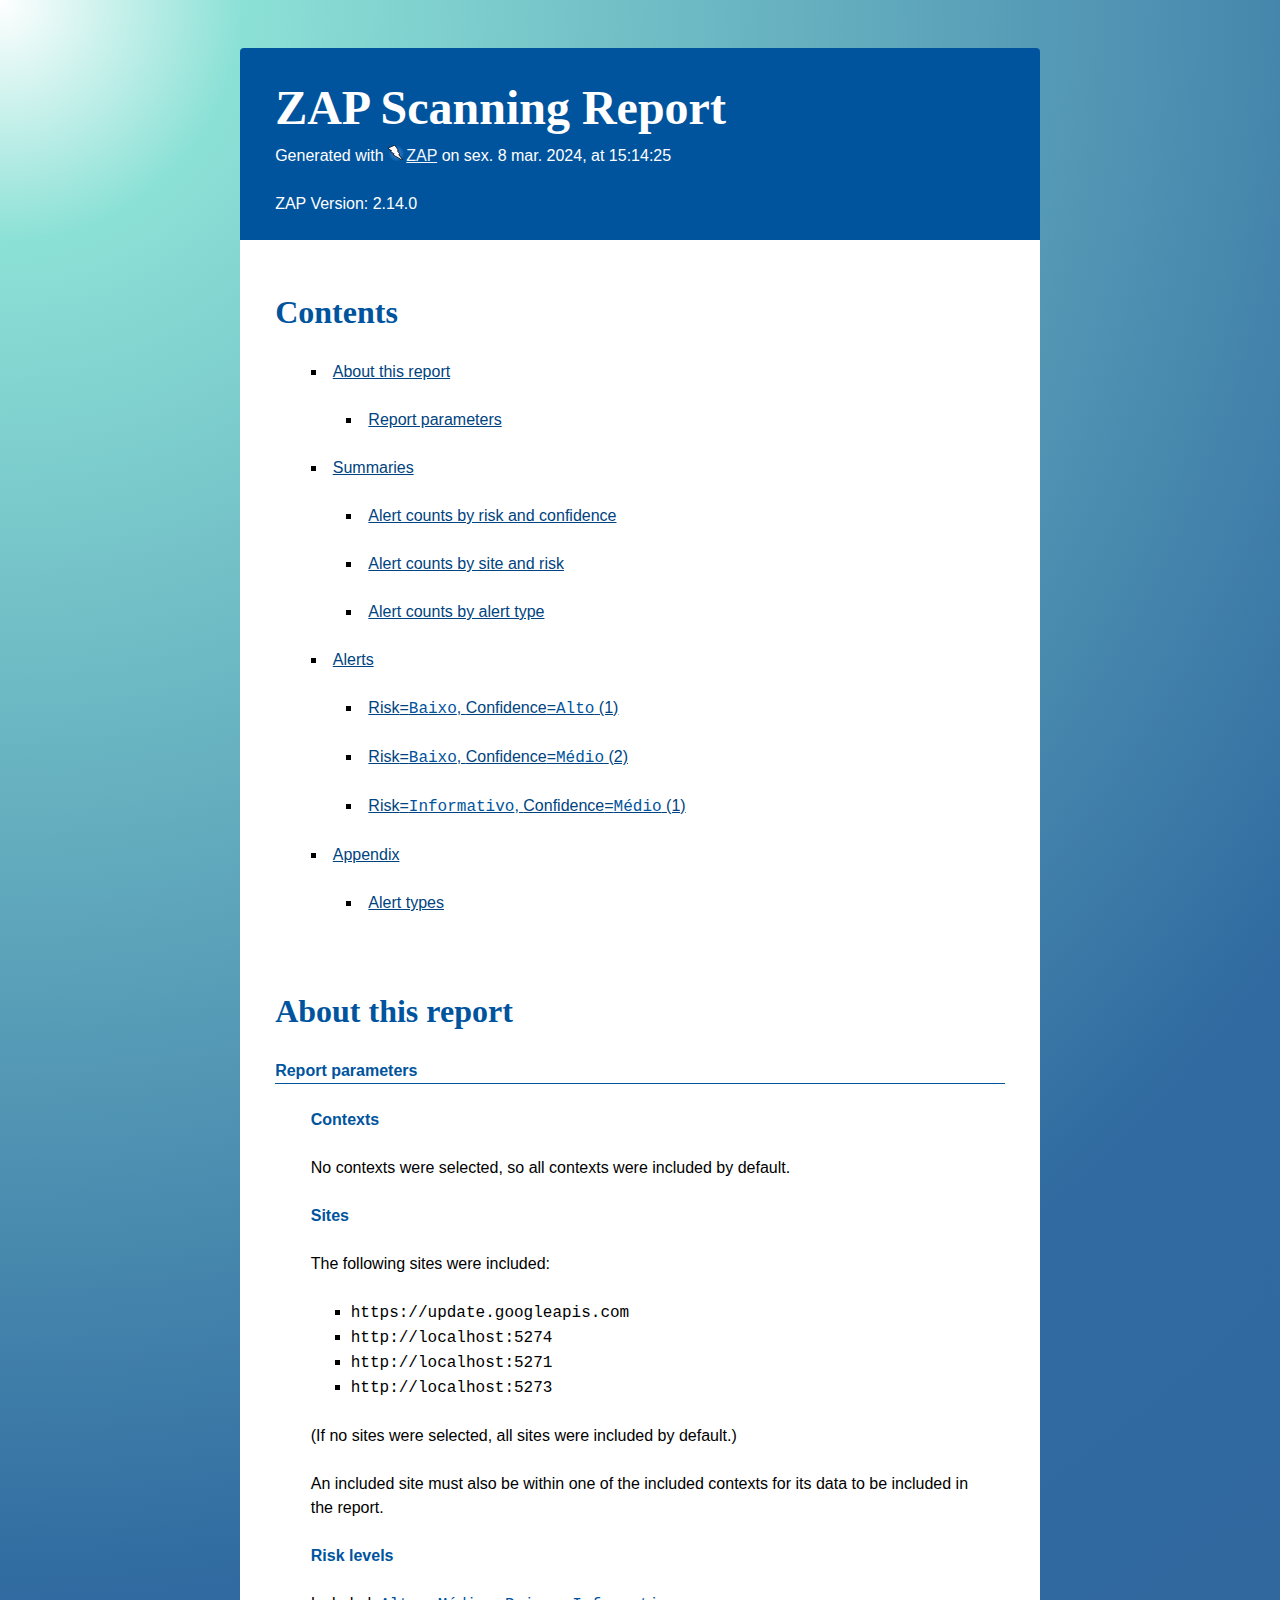
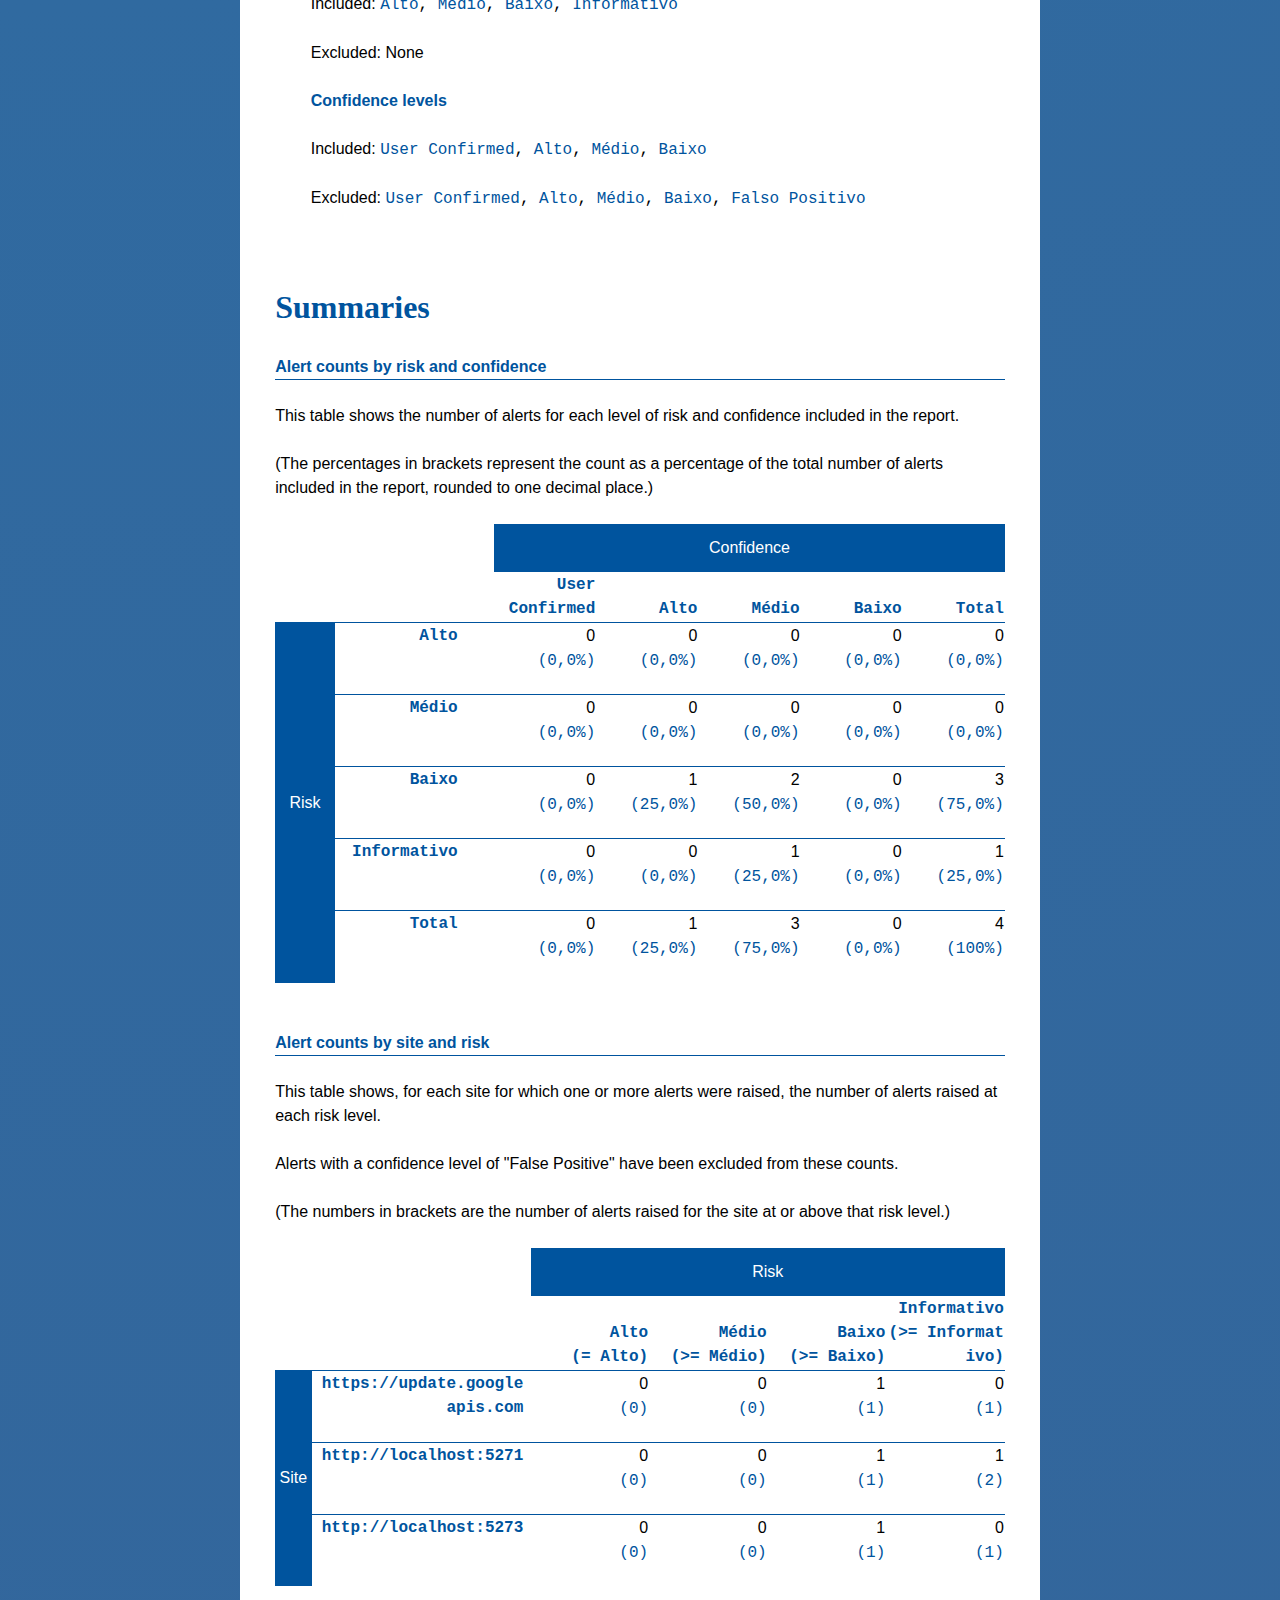
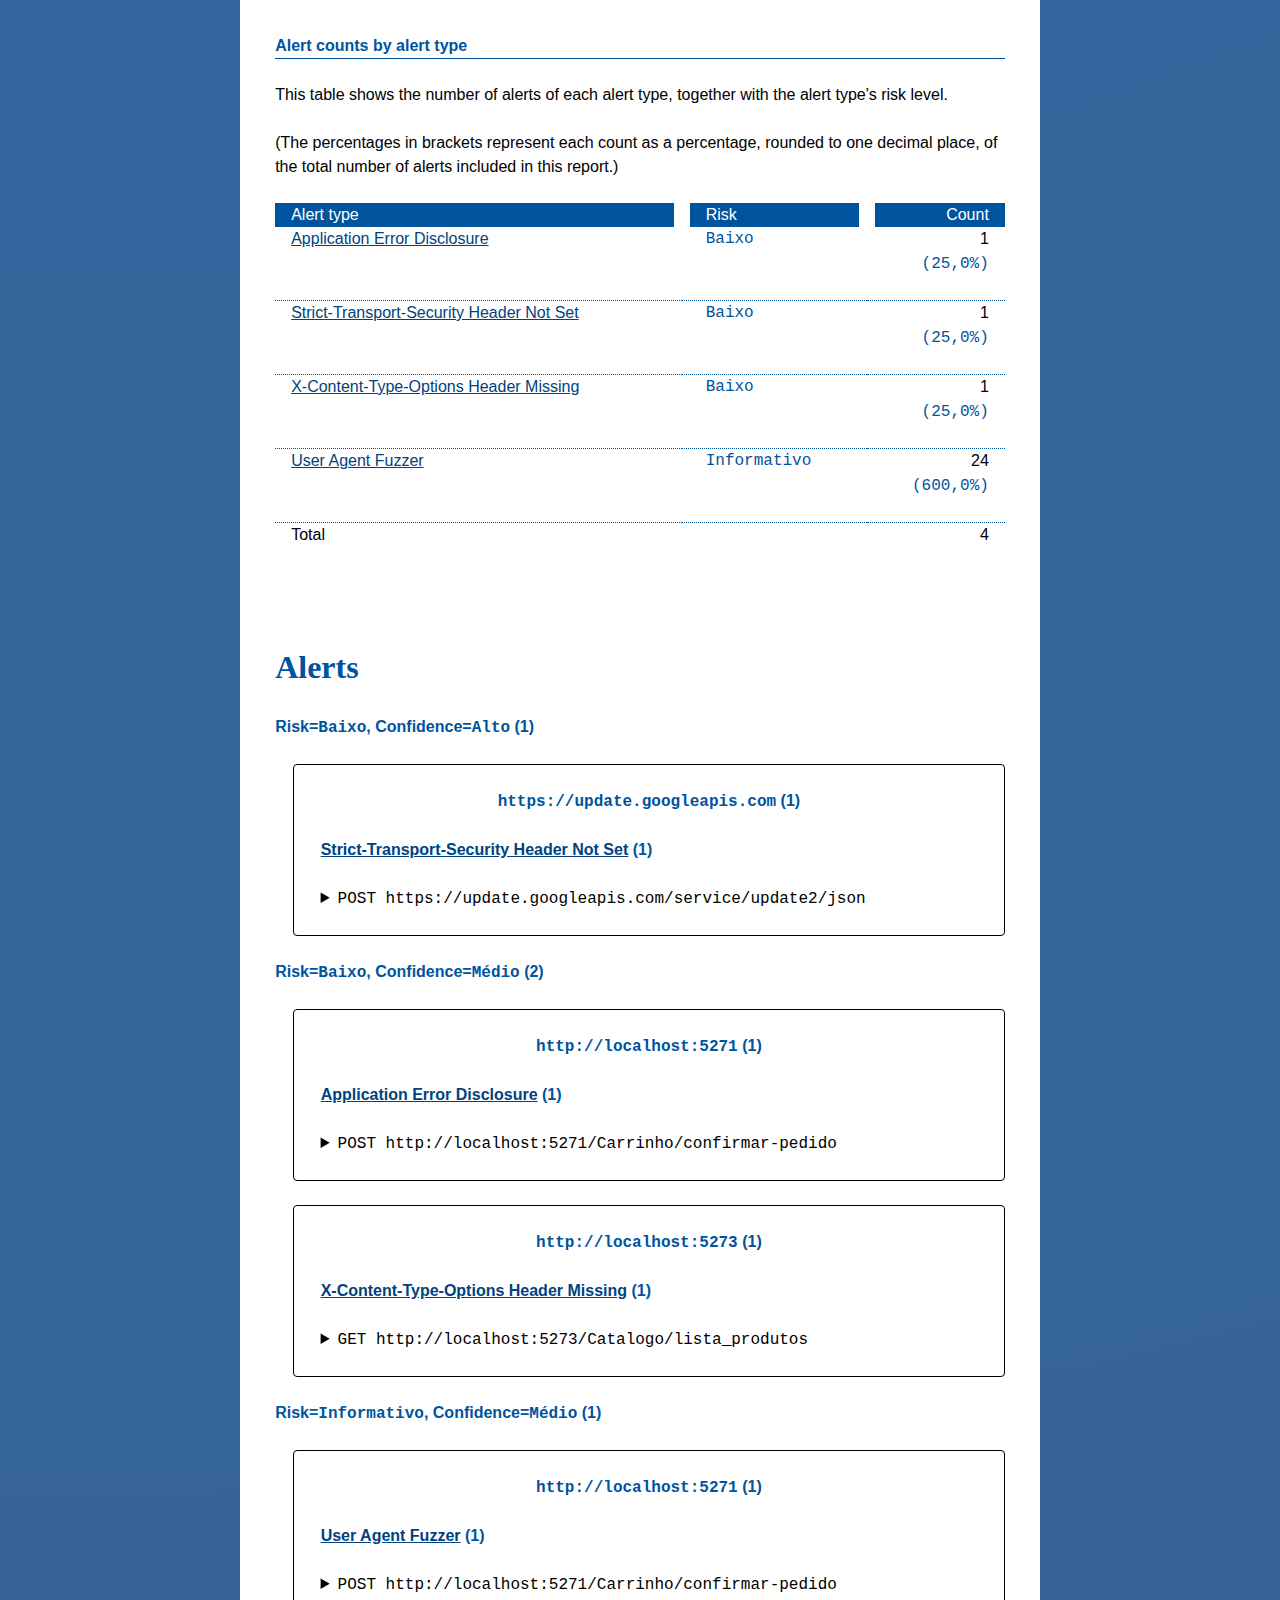
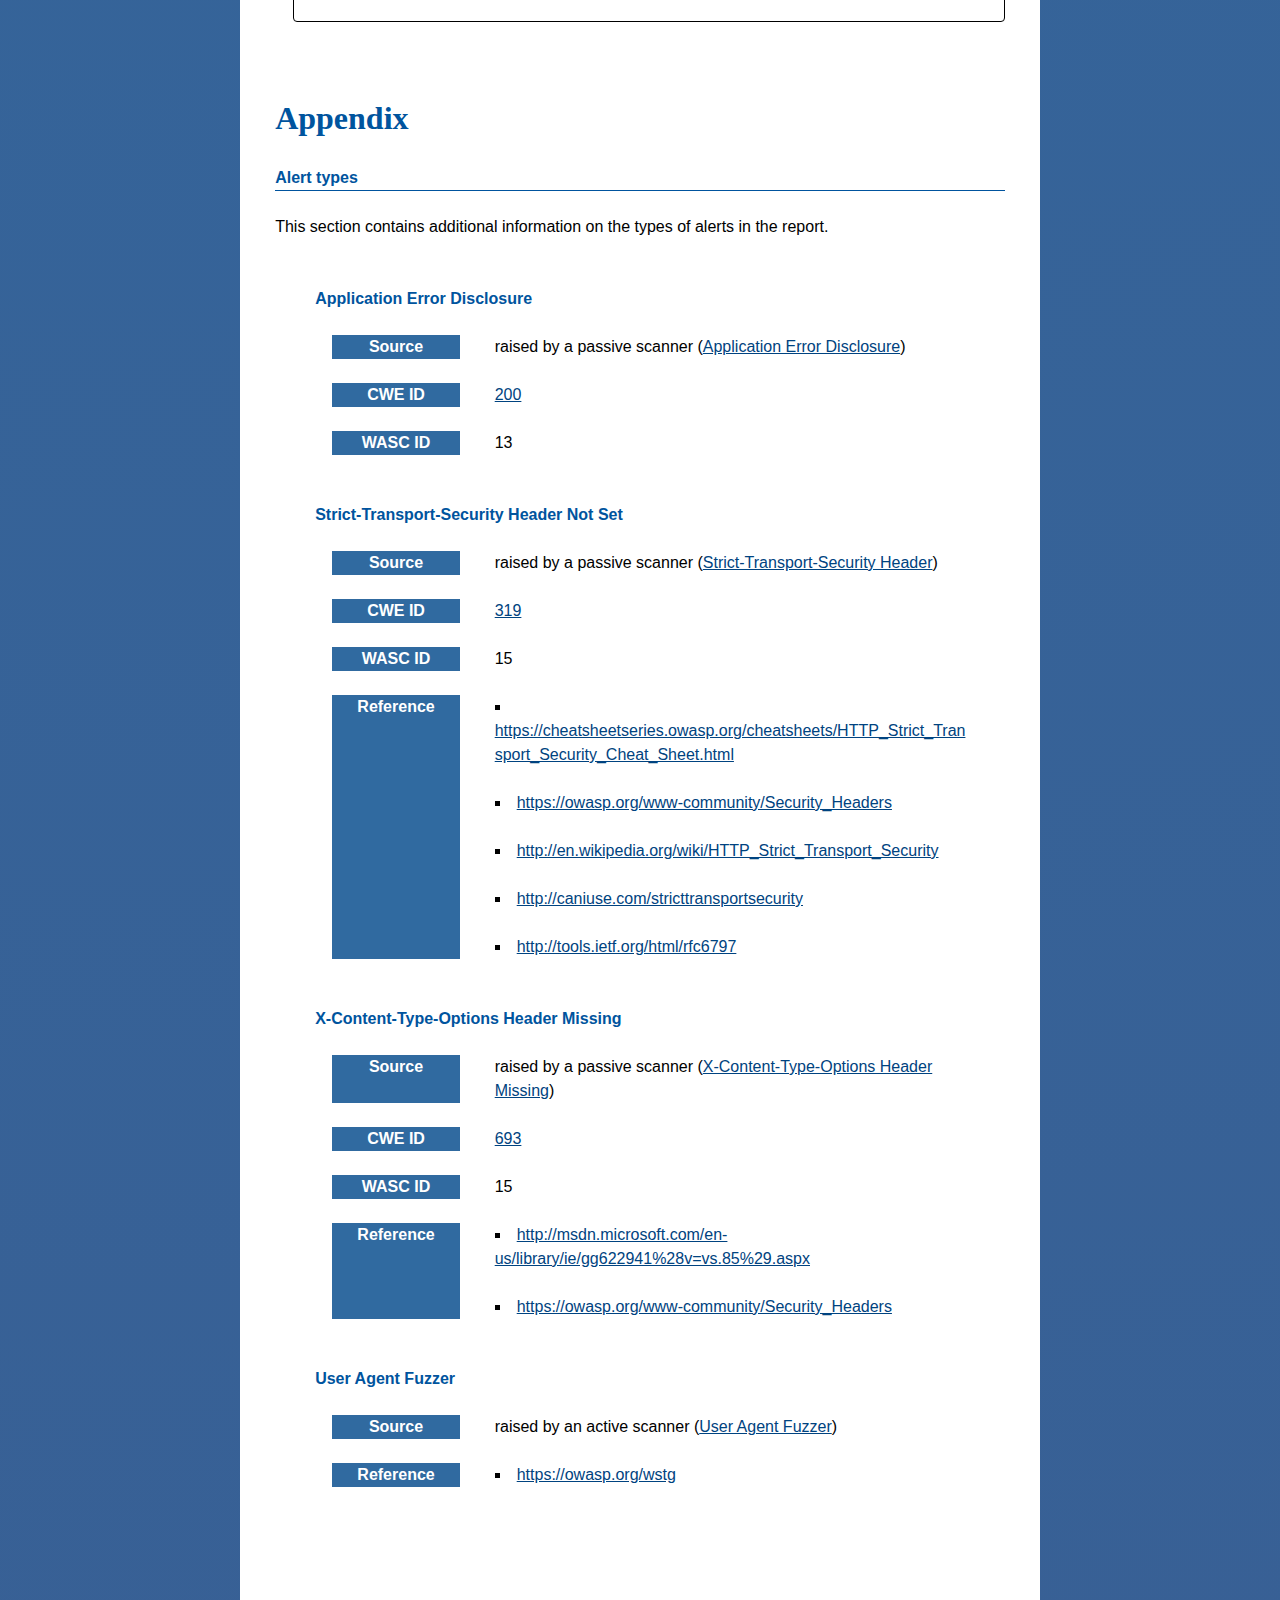
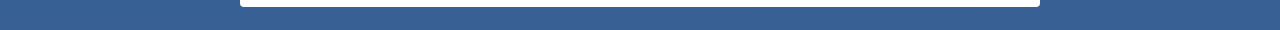
<file: Documentos/OWASP_ZAP/index.html>
<!DOCTYPE html>
<html lang="en">
<head>
<meta charset="utf-8">
<meta name="viewport" content="width=device-width, initial-scale=1">
<title>ZAP Scanning Report</title>
<link
	href="TechChallenge-ZAP-Report-/normalize/normalize.css" rel="stylesheet">
<link
	href="TechChallenge-ZAP-Report-/themes/original/main.css" rel="stylesheet">
<link
	href="TechChallenge-ZAP-Report-/themes/original/colors.css" rel="stylesheet">
</head>
<body>
	<header>
		<h1>ZAP Scanning Report</h1>
		<p>
			<span>Generated with</span> <a href="https://zaproxy.org"><img
				src="TechChallenge-ZAP-Report-/zap32x32.png" alt="The ZAP logo" class="zap-logo">ZAP</a>
			<span>on sex. 8 mar. 2024, at 15:14:25</span>
		</p>
		<p>ZAP Version: 2.14.0</p>
	</header>

	<main>

		<section id="contents" class="contents">
			<h2>Contents</h2>
			<nav>
				<ol>
					<li><a
						href="#about-this-report">About this report</a>
						<ol>
							
							<li><a
								href="#report-parameters">Report parameters</a></li>
						</ol></li>
					<data-th-block>
					<li><a
						href="#summaries">Summaries</a>
						<ol>
							<li><a
								href="#risk-confidence-counts">Alert counts by risk and confidence</a></li>
							<li><a
								href="#site-risk-counts">Alert counts by site and risk</a></li>
							<li><a
								href="#alert-type-counts">Alert counts by alert type</a></li>
						</ol></li>
					<li><a
						href="#alerts">Alerts</a>
						<ol>
							
							 
							 
							
							
							
							
							<li><a
								href="#alerts--risk-1-confidence-3"><span>Risk</span>=<span
									class="risk-level">Baixo</span>, <span>Confidence</span>=<span
									class="confidence-level">Alto</span> <span>(1)</span></a></li>
							
							<li><a
								href="#alerts--risk-1-confidence-2"><span>Risk</span>=<span
									class="risk-level">Baixo</span>, <span>Confidence</span>=<span
									class="confidence-level">Médio</span> <span>(2)</span></a></li>
							
							
							  
							
							
							
							
							
							
							<li><a
								href="#alerts--risk-0-confidence-2"><span>Risk</span>=<span
									class="risk-level">Informativo</span>, <span>Confidence</span>=<span
									class="confidence-level">Médio</span> <span>(1)</span></a></li>
							
							
							  
						</ol></li>
					<li><a
						href="#appendix">Appendix</a>
						<ol>
							<li><a
								href="#alert-types">Alert types</a></li>
						</ol></li>
					</data-th-block>
				</ol>
			</nav>
		</section>

		<section
			id="about-this-report" class="about-this-report">
			<h2>About this report</h2>

			

			<section
				id="report-parameters">
				<h3>Report parameters</h3>
				<div class="report-parameters--container">
					<h4>Contexts</h4>
					
					
					<p>No contexts were selected, so all contexts were included by default.</p>
					  

					<h4>Sites</h4>
					
					<p>The following sites were included:</p>
					<ul class="sites-list">
						<li><span class="site">https://update.googleapis.com</span></li>
						<li><span class="site">http://localhost:5274</span></li>
						<li><span class="site">http://localhost:5271</span></li>
						<li><span class="site">http://localhost:5273</span></li>
					</ul>
					
					<p>(If no sites were selected, all sites were included by default.)</p>
					<p>An included site must also be within one of the included contexts for its data to be included in the report.</p>

					<h4>Risk levels</h4>
					<p>
						<span>Included</span>:
						 
						<span class="included-risk-codes"><span class="risk-level">Alto</span>, <span class="risk-level">Médio</span>, <span class="risk-level">Baixo</span>, <span class="risk-level">Informativo</span></span>
					</p>
					<p>
						<span>Excluded</span>:
						 <span>None</span>
						
					</p>

					<h4>Confidence levels</h4>
					<p>
						<span>Included</span>:
						
						
						<span class="included-confidence-codes"><span class="confidence-level">User Confirmed</span>, <span class="confidence-level">Alto</span>, <span class="confidence-level">Médio</span>, <span class="confidence-level">Baixo</span></span>
					</p>
					<p>
						<span>Excluded</span>:
						
						
						<span class="included-confidence-codes"> <span class="confidence-level">User Confirmed</span>, <span class="confidence-level">Alto</span>, <span class="confidence-level">Médio</span>, <span class="confidence-level">Baixo</span>, <span class="confidence-level">Falso Positivo</span></span>
					</p>
				</div>
			</section>
		</section>

		
		<section>
			
		</section>
		
		<section id="summaries" class="summaries">
			<h2>Summaries</h2>

			<section
				id="risk-confidence-counts">
				<h3>Alert counts by risk and confidence</h3>
				<table class="risk-confidence-counts-table">
					<caption>
						<p>This table shows the number of alerts for each level of risk and confidence included in the report.</p>
						<p>(The percentages in brackets represent the count as a percentage of the total number of alerts included in the report, rounded to one decimal place.)</p>
					</caption>
					<colgroup>
						<col>
						<col>
					</colgroup>
					<colgroup>
						<col
							style="width: 14.0%"><col
							style="width: 14.0%"><col
							style="width: 14.0%"><col
							style="width: 14.0%">
						<col style="width: 14.0%">
					</colgroup>
					<thead>
						<tr>
							<td colspan="2" rowspan="2"></td>
							<th scope="colgroup"
								colspan="5">Confidence</th>
						</tr>
						<tr>
							<th scope="col">User Confirmed</th>
							<th scope="col">Alto</th>
							<th scope="col">Médio</th>
							<th scope="col">Baixo</th>
							<th scope="col">Total</th>
						</tr>
					</thead>
					<tbody>
						<tr>
							<th scope="rowgroup"
								rowspan="5">Risk</th>
							<th scope="row">Alto</th>
							<td><span>0</span><br> <span
								class="additional-info-percentages">(0,0%)</span></td>
							<td><span>0</span><br> <span
								class="additional-info-percentages">(0,0%)</span></td>
							<td><span>0</span><br> <span
								class="additional-info-percentages">(0,0%)</span></td>
							<td><span>0</span><br> <span
								class="additional-info-percentages">(0,0%)</span></td>
							<td><span>0</span><br> <span class="additional-info-percentages">(0,0%)</span></td>
						</tr>
						<tr>
							
							<th scope="row">Médio</th>
							<td><span>0</span><br> <span
								class="additional-info-percentages">(0,0%)</span></td>
							<td><span>0</span><br> <span
								class="additional-info-percentages">(0,0%)</span></td>
							<td><span>0</span><br> <span
								class="additional-info-percentages">(0,0%)</span></td>
							<td><span>0</span><br> <span
								class="additional-info-percentages">(0,0%)</span></td>
							<td><span>0</span><br> <span class="additional-info-percentages">(0,0%)</span></td>
						</tr>
						<tr>
							
							<th scope="row">Baixo</th>
							<td><span>0</span><br> <span
								class="additional-info-percentages">(0,0%)</span></td>
							<td><span>1</span><br> <span
								class="additional-info-percentages">(25,0%)</span></td>
							<td><span>2</span><br> <span
								class="additional-info-percentages">(50,0%)</span></td>
							<td><span>0</span><br> <span
								class="additional-info-percentages">(0,0%)</span></td>
							<td><span>3</span><br> <span class="additional-info-percentages">(75,0%)</span></td>
						</tr>
						<tr>
							
							<th scope="row">Informativo</th>
							<td><span>0</span><br> <span
								class="additional-info-percentages">(0,0%)</span></td>
							<td><span>0</span><br> <span
								class="additional-info-percentages">(0,0%)</span></td>
							<td><span>1</span><br> <span
								class="additional-info-percentages">(25,0%)</span></td>
							<td><span>0</span><br> <span
								class="additional-info-percentages">(0,0%)</span></td>
							<td><span>1</span><br> <span class="additional-info-percentages">(25,0%)</span></td>
						</tr>
						<tr>
							<th scope="row">Total</th>
							<td><span>0</span><br> <span
								class="additional-info-percentages">(0,0%)</span></td>
							<td><span>1</span><br> <span
								class="additional-info-percentages">(25,0%)</span></td>
							<td><span>3</span><br> <span
								class="additional-info-percentages">(75,0%)</span></td>
							<td><span>0</span><br> <span
								class="additional-info-percentages">(0,0%)</span></td>
							<td><span>4</span><br> <span
								class="additional-info-percentages">(100%)</span></td>
						</tr>
					</tbody>
				</table>
			</section>

			<section
				id="site-risk-counts">
				<h3>Alert counts by site and risk</h3>
				<table class="site-risk-counts-table">
					<caption>
						<p>This table shows, for each site for which one or more alerts were raised, the number of alerts raised at each risk level.</p>
						<p>Alerts with a confidence level of &quot;False Positive&quot; have been excluded from these counts.</p>
						<p>(The numbers in brackets are the number of alerts raised for the site at or above that risk level.)</p>
					</caption>
					<colgroup>
						<col>
						<col>
					</colgroup>
					<colgroup>
						<col
							style="width: 16.25%"><col
							style="width: 16.25%"><col
							style="width: 16.25%"><col
							style="width: 16.25%">
					</colgroup>
					<thead>
						<tr>
							<td colspan="2" rowspan="2"></td>
							<th scope="colgroup" colspan="4">Risk</th>
						</tr>
						<tr>
							<th scope="col">
								<span>Alto</span><br>  <span
									class="additional-info-percentages">(= Alto)</span>  
							</th>
							<th scope="col">
								<span>Médio</span><br>   <span
									class="additional-info-percentages">(&gt;= Médio)</span> 
							</th>
							<th scope="col">
								<span>Baixo</span><br>   <span
									class="additional-info-percentages">(&gt;= Baixo)</span> 
							</th>
							<th scope="col">
								<span>Informativo</span><br>   <span
									class="additional-info-percentages">(&gt;= Informativo)</span> 
							</th>
						</tr>
					</thead>
					<tbody>
						<tr>
							<th scope="rowgroup"
								rowspan="3">Site</th>
							<th scope="row">https://update.googleapis.com</th>
							
							<td><span>0</span><br> <span
								class="additional-info-percentages">(0)</span></td>
							<td><span>0</span><br> <span
								class="additional-info-percentages">(0)</span></td>
							<td><span>1</span><br> <span
								class="additional-info-percentages">(1)</span></td>
							<td><span>0</span><br> <span
								class="additional-info-percentages">(1)</span></td>
							
						</tr>
						<tr>
							
							<th scope="row">http://localhost:5271</th>
							
							<td><span>0</span><br> <span
								class="additional-info-percentages">(0)</span></td>
							<td><span>0</span><br> <span
								class="additional-info-percentages">(0)</span></td>
							<td><span>1</span><br> <span
								class="additional-info-percentages">(1)</span></td>
							<td><span>1</span><br> <span
								class="additional-info-percentages">(2)</span></td>
							
						</tr>
						<tr>
							
							<th scope="row">http://localhost:5273</th>
							
							<td><span>0</span><br> <span
								class="additional-info-percentages">(0)</span></td>
							<td><span>0</span><br> <span
								class="additional-info-percentages">(0)</span></td>
							<td><span>1</span><br> <span
								class="additional-info-percentages">(1)</span></td>
							<td><span>0</span><br> <span
								class="additional-info-percentages">(1)</span></td>
							
						</tr>
					</tbody>
				</table>
			</section>

			<section
				id="alert-type-counts">
				<h3>Alert counts by alert type</h3>
				<table class="alert-type-counts-table">
					<caption>
						<p>This table shows the number of alerts of each alert type, together with the alert type&#39;s risk level.</p>
						<p>(The percentages in brackets represent each count as a percentage, rounded to one decimal place, of the total number of alerts included in this report.)</p>
					</caption>
					<thead>
						<tr>
							<th scope="col">Alert type</th>
							<th scope="col">Risk</th>
							<th scope="col">Count</th>
						</tr>
					</thead>
					<tbody>
						<tr>
							<th scope="row"><a
								href="#alert-type-0">Application Error Disclosure</a></th>
							<td class="risk-level">Baixo</td>
							<td><span>1</span><br> <span
								class="additional-info-percentages">(25,0%)</span></td>
						</tr>
						<tr>
							<th scope="row"><a
								href="#alert-type-1">Strict-Transport-Security Header Not Set</a></th>
							<td class="risk-level">Baixo</td>
							<td><span>1</span><br> <span
								class="additional-info-percentages">(25,0%)</span></td>
						</tr>
						<tr>
							<th scope="row"><a
								href="#alert-type-2">X-Content-Type-Options Header Missing</a></th>
							<td class="risk-level">Baixo</td>
							<td><span>1</span><br> <span
								class="additional-info-percentages">(25,0%)</span></td>
						</tr>
						<tr>
							<th scope="row"><a
								href="#alert-type-3">User Agent Fuzzer</a></th>
							<td class="risk-level">Informativo</td>
							<td><span>24</span><br> <span
								class="additional-info-percentages">(600,0%)</span></td>
						</tr>
					</tbody>
					<tfoot>
						<tr>
							<th scope="row">Total</th>
							<td></td>
							<td>4</td>
						</tr>
					</tfoot>
				</table>
			</section>
		</section>

		<section id="alerts" class="alerts">
			<h2>Alerts</h2>
			<ol>
				
				 
				 
				 
				
				
				<li id="alerts--risk-1-confidence-3">
					<h3>
						<span>Risk</span>=<span
							class="risk-level">Baixo</span>, <span>Confidence</span>=<span
							class="confidence-level">Alto</span> <span>(1)</span>
					</h3>
					<ol>
						
						<li class="alerts--site-li">
							<h4>
								<span class="site">https://update.googleapis.com</span> <span>(1)</span>
							</h4>
							<ol>
								
								<li>
									<h5>
										<a
											href="#alert-type-1">Strict-Transport-Security Header Not Set</a> <span>(1)</span>
									</h5>
									<ol>
										<li><details>
												<summary>
													<span class="request-method-n-url">POST https://update.googleapis.com/service/update2/json</span>
												</summary>
												
<table class="alerts-table">
	<tr>
		<th scope="row">Alert tags</th>
		<td>
			<ul class="alert-tags-list">
				<li>
					<span><a href="https://owasp.org/Top10/A05_2021-Security_Misconfiguration/">OWASP_2021_A05</a></span> 
				</li>
				<li>
					<span><a href="https://owasp.org/www-project-top-ten/2017/A6_2017-Security_Misconfiguration.html">OWASP_2017_A06</a></span> 
				</li>
			</ul>
		</td>
	</tr>
	<tr>
		<th scope="row">Alert description</th>
		<td> 
<p>HTTP Strict Transport Security (HSTS) is a web security policy mechanism whereby a web server declares that complying user agents (such as a web browser) are to interact with it using only secure HTTPS connections (i.e. HTTP layered over TLS/SSL). HSTS is an IETF standards track protocol and is specified in RFC 6797.</p>
 </td>
	</tr>
	
	<tr>
		<th scope="row">Request</th>
		<td><details open="open">
				<summary>Request line and header section (370 bytes)</summary>
				
				<pre><code>POST https://update.googleapis.com/service/update2/json HTTP/1.1
host: update.googleapis.com
Connection: keep-alive
Content-Length: 1291
Content-Type: application/json
Sec-Fetch-Site: none
Sec-Fetch-Mode: no-cors
Sec-Fetch-Dest: empty
User-Agent: Mozilla/5.0 (Windows NT 10.0; Win64; x64) AppleWebKit/537.36 (KHTML, like Gecko) Chrome/122.0.0.0 Safari/537.36

</code></pre>
				
				
			</details> <details class="request-body" open="open">
				<summary>Request body (1291 bytes)</summary>
				
				<pre><code>{&quot;request&quot;:{&quot;@os&quot;:&quot;win&quot;,&quot;@updater&quot;:&quot;chrome&quot;,&quot;acceptformat&quot;:&quot;crx3,puff&quot;,&quot;app&quot;:[{&quot;appid&quot;:&quot;khaoiebndkojlmppeemjhbpbandiljpe&quot;,&quot;brand&quot;:&quot;GGLS&quot;,&quot;cohort&quot;:&quot;1:cux:&quot;,&quot;cohortname&quot;:&quot;Auto&quot;,&quot;enabled&quot;:true,&quot;event&quot;:[{&quot;download_time_ms&quot;:100235,&quot;downloaded&quot;:5650,&quot;downloader&quot;:&quot;bits&quot;,&quot;eventresult&quot;:1,&quot;eventtype&quot;:14,&quot;nextversion&quot;:&quot;63&quot;,&quot;previousversion&quot;:&quot;0.0.0.0&quot;,&quot;total&quot;:5650,&quot;url&quot;:&quot;http://edgedl.me.gvt1.com/edgedl/release2/chrome_component/acezyjyt2fp2x53dhyqbvt3gxdlq_63/khaoiebndkojlmppeemjhbpbandiljpe_63_win_pz5ggrx6ddtwepg55hf2663jnu.crx3&quot;},{&quot;eventresult&quot;:1,&quot;eventtype&quot;:3,&quot;nextfp&quot;:&quot;1.f4f1eb04881095d1cc8f2e1799a8144c10476dc1088a03ecdb4418644040a554&quot;,&quot;nextversion&quot;:&quot;63&quot;,&quot;previousversion&quot;:&quot;0.0.0.0&quot;}],&quot;installdate&quot;:6276,&quot;lang&quot;:&quot;pt-BR&quot;,&quot;packages&quot;:{&quot;package&quot;:[{&quot;fp&quot;:&quot;1.f4f1eb04881095d1cc8f2e1799a8144c10476dc1088a03ecdb4418644040a554&quot;}]},&quot;version&quot;:&quot;63&quot;}],&quot;arch&quot;:&quot;x64&quot;,&quot;dedup&quot;:&quot;cr&quot;,&quot;domainjoined&quot;:false,&quot;hw&quot;:{&quot;avx&quot;:true,&quot;physmemory&quot;:32,&quot;sse&quot;:true,&quot;sse2&quot;:true,&quot;sse3&quot;:true,&quot;sse41&quot;:true,&quot;sse42&quot;:true,&quot;ssse3&quot;:true},&quot;ismachine&quot;:true,&quot;nacl_arch&quot;:&quot;x86-64&quot;,&quot;os&quot;:{&quot;arch&quot;:&quot;x86_64&quot;,&quot;platform&quot;:&quot;Windows&quot;,&quot;version&quot;:&quot;10.0.22631.3155&quot;},&quot;prodversion&quot;:&quot;122.0.6261.112&quot;,&quot;protocol&quot;:&quot;3.1&quot;,&quot;requestid&quot;:&quot;{f59e83a4-17c0-4c08-9185-44a0ac0f53e4}&quot;,&quot;sessionid&quot;:&quot;{2c9ae427-06ee-4626-8635-e09417a03c14}&quot;,&quot;updaterversion&quot;:&quot;122.0.6261.112&quot;}}</code></pre>
				
				
			</details></td>
	</tr>
	<tr>
		<th scope="row">Response</th>
		<td><details open="open">
				<summary>Status line and header section (714 bytes)</summary>
				
				<pre><code>HTTP/1.1 200 OK
Content-Security-Policy: script-src &#39;report-sample&#39; &#39;nonce-pYO11ZjbepISSdTDLZ6XPA&#39; &#39;unsafe-inline&#39; &#39;strict-dynamic&#39; https: http:;object-src &#39;none&#39;;base-uri &#39;self&#39;;report-uri https://csp.withgoogle.com/csp/clientupdate-aus/1
Cache-Control: no-cache, no-store, max-age=0, must-revalidate
Pragma: no-cache
Expires: Mon, 01 Jan 1990 00:00:00 GMT
Date: Fri, 08 Mar 2024 18:10:17 GMT
Content-Type: application/json; charset=utf-8
X-Daynum: 6276
X-Daystart: 36617
X-Content-Type-Options: nosniff
X-Frame-Options: SAMEORIGIN
X-XSS-Protection: 1; mode=block
Server: GSE
Alt-Svc: h3=&quot;:443&quot;; ma=2592000,h3-29=&quot;:443&quot;; ma=2592000
Accept-Ranges: none
Vary: Accept-Encoding
content-length: 218

</code></pre>
				
				
			</details> <details class="response-body" open="open">
				<summary>Response body (218 bytes)</summary>
				
				<pre><code>)]}&#39;
{&quot;response&quot;:{&quot;server&quot;:&quot;prod&quot;,&quot;protocol&quot;:&quot;3.1&quot;,&quot;daystart&quot;:{&quot;elapsed_seconds&quot;:36617,&quot;elapsed_days&quot;:6276},&quot;app&quot;:[{&quot;appid&quot;:&quot;khaoiebndkojlmppeemjhbpbandiljpe&quot;,&quot;status&quot;:&quot;ok&quot;,&quot;event&quot;:[{&quot;status&quot;:&quot;ok&quot;},{&quot;status&quot;:&quot;ok&quot;}]}]}}</code></pre>
				
				
			</details></td>
	</tr>
	
	
	
	<tr>
		<th scope="row">Solution</th>
		<td> 
<p>Ensure that your web server, application server, load balancer, etc. is configured to enforce Strict-Transport-Security.</p>
 </td>
	</tr>
</table>

											</details></li>
									</ol>
								</li>
								
							</ol>
						</li>
						
						
						
						
						
					</ol>
				</li>
				
				<li id="alerts--risk-1-confidence-2">
					<h3>
						<span>Risk</span>=<span
							class="risk-level">Baixo</span>, <span>Confidence</span>=<span
							class="confidence-level">Médio</span> <span>(2)</span>
					</h3>
					<ol>
						
						
						
						<li class="alerts--site-li">
							<h4>
								<span class="site">http://localhost:5271</span> <span>(1)</span>
							</h4>
							<ol>
								
								<li>
									<h5>
										<a
											href="#alert-type-0">Application Error Disclosure</a> <span>(1)</span>
									</h5>
									<ol>
										<li><details>
												<summary>
													<span class="request-method-n-url">POST http://localhost:5271/Carrinho/confirmar-pedido</span>
												</summary>
												
<table class="alerts-table">
	<tr>
		<th scope="row">Alert tags</th>
		<td>
			<ul class="alert-tags-list">
				<li>
					<span><a href="https://owasp.org/www-project-web-security-testing-guide/v42/4-Web_Application_Security_Testing/08-Testing_for_Error_Handling/02-Testing_for_Stack_Traces">WSTG-v42-ERRH-02</a></span> 
				</li>
				<li>
					<span><a href="https://owasp.org/www-project-web-security-testing-guide/v42/4-Web_Application_Security_Testing/08-Testing_for_Error_Handling/01-Testing_For_Improper_Error_Handling">WSTG-v42-ERRH-01</a></span> 
				</li>
				<li>
					<span><a href="https://owasp.org/Top10/A05_2021-Security_Misconfiguration/">OWASP_2021_A05</a></span> 
				</li>
				<li>
					<span><a href="https://owasp.org/www-project-top-ten/2017/A6_2017-Security_Misconfiguration.html">OWASP_2017_A06</a></span> 
				</li>
			</ul>
		</td>
	</tr>
	<tr>
		<th scope="row">Alert description</th>
		<td> 
<p>This page contains an error/warning message that may disclose sensitive information like the location of the file that produced the unhandled exception. This information can be used to launch further attacks against the web application. The alert could be a false positive if the error message is found inside a documentation page.</p>
 </td>
	</tr>
	
	<tr>
		<th scope="row">Request</th>
		<td><details open="open">
				<summary>Request line and header section (600 bytes)</summary>
				
				<pre><code>POST http://localhost:5271/Carrinho/confirmar-pedido HTTP/1.1
host: localhost:5271
user-agent: Mozilla/5.0 (Windows NT 10.0; Win64; x64) AppleWebKit/537.36 (KHTML, like Gecko) Chrome/116.0.0.0 Safari/537.36
pragma: no-cache
cache-control: no-cache
content-length: 56
Content-Type: application/json
Authorization: Bearer eyJhbGciOiJIUzI1NiIsInR5cCI6IkpXVCJ9.eyJuYW1laWQiOiIxZGE3OWFlYy1mOTAwLTQ1MjAtODhhMy1lZTA5NGY2MzZkZTMiLCJ1bmlxdWVfbmFtZSI6ImZpYXBVc2VyIiwicm9sZSI6Ikdlc3RvciIsIm5iZiI6MTcwOTkyMTIxNywiZXhwIjoxNzA5OTI0ODE3LCJpYXQiOjE3MDk5MjEyMTd9.FWvO-kbfn--3xnp4tdwc1Z-d7R4QLlWnykqxb4AZwlI

</code></pre>
				
				
			</details> <details class="request-body" open="open">
				<summary>Request body (56 bytes)</summary>
				
				<pre><code>{
  &quot;pedidoId&quot;: &quot;700a0ee7-a5f6-4dd4-a16c-1597674906e6&quot;
}</code></pre>
				
				
			</details></td>
	</tr>
	<tr>
		<th scope="row">Response</th>
		<td><details open="open">
				<summary>Status line and header section (155 bytes)</summary>
				
				<pre><code>HTTP/1.1 500 Internal Server Error
Content-Type: text/plain; charset=utf-8
Date: Fri, 08 Mar 2024 18:08:10 GMT
Server: Kestrel
content-length: 4687

</code></pre>
				
				
			</details> <details class="response-body">
				<summary>Response body (4687 bytes)</summary>
				
				<pre><code>RabbitMQ.Client.Exceptions.AlreadyClosedException: Already closed: The AMQP operation was interrupted: AMQP close-reason, initiated by Peer, code=404, text=&#39;NOT_FOUND - no exchange &#39;exc_pedido_confirmado&#39; in vhost &#39;/rabbit&#39;&#39;, classId=60, methodId=40
   at RabbitMQ.Client.Impl.SessionBase.Transmit(OutgoingCommand&amp; cmd)
   at RabbitMQ.Client.Framing.Impl.Model._Private_BasicPublish(String exchange, String routingKey, Boolean mandatory, IBasicProperties basicProperties, ReadOnlyMemory`1 body)
   at RabbitMQ.Client.Impl.ModelBase.BasicPublish(String exchange, String routingKey, Boolean mandatory, IBasicProperties basicProperties, ReadOnlyMemory`1 body)
   at RabbitMQ.Client.IModelExensions.BasicPublish(IModel model, String exchange, String routingKey, IBasicProperties basicProperties, ReadOnlyMemory`1 body)
   at Infra.RabbitMQ.RabbitMQService.PublicaMensagem(String exchangeName, String message) in C:\Projetos\TechChallenge\Pedido\Infra\RabbitMQ\RabbitMQService.cs:line 20
   at Application.Pedidos.Handlers.IniciarPedidoCommandHandler.Handle(IniciarPedidoCommand message, CancellationToken cancellationToken) in C:\Projetos\TechChallenge\Pedido\Application\Pedidos\Handlers\IniciarPedidoCommandHandler.cs:line 53
   at Domain.Base.Communication.Mediator.MediatorHandler.EnviarComando[TCommand,TResponse](TCommand command) in C:\Projetos\TechChallenge\Pedido\Domain\Base\Communication\Mediator\MediatorHandler.cs:line 18
   at API.Controllers.CarrinhoController.ConfirmarPedido(IniciarPedidoInput input) in C:\Projetos\TechChallenge\Pedido\API\Controllers\CarrinhoController.cs:line 157
   at Microsoft.AspNetCore.Mvc.Infrastructure.ActionMethodExecutor.TaskOfIActionResultExecutor.Execute(IActionResultTypeMapper mapper, ObjectMethodExecutor executor, Object controller, Object[] arguments)
   at Microsoft.AspNetCore.Mvc.Infrastructure.ControllerActionInvoker.&lt;InvokeActionMethodAsync&gt;g__Awaited|12_0(ControllerActionInvoker invoker, ValueTask`1 actionResultValueTask)
   at Microsoft.AspNetCore.Mvc.Infrastructure.ControllerActionInvoker.&lt;InvokeNextActionFilterAsync&gt;g__Awaited|10_0(ControllerActionInvoker invoker, Task lastTask, State next, Scope scope, Object state, Boolean isCompleted)
   at Microsoft.AspNetCore.Mvc.Infrastructure.ControllerActionInvoker.Rethrow(ActionExecutedContextSealed context)
   at Microsoft.AspNetCore.Mvc.Infrastructure.ControllerActionInvoker.Next(State&amp; next, Scope&amp; scope, Object&amp; state, Boolean&amp; isCompleted)
   at Microsoft.AspNetCore.Mvc.Infrastructure.ControllerActionInvoker.&lt;InvokeInnerFilterAsync&gt;g__Awaited|13_0(ControllerActionInvoker invoker, Task lastTask, State next, Scope scope, Object state, Boolean isCompleted)
   at Microsoft.AspNetCore.Mvc.Infrastructure.ResourceInvoker.&lt;InvokeFilterPipelineAsync&gt;g__Awaited|20_0(ResourceInvoker invoker, Task lastTask, State next, Scope scope, Object state, Boolean isCompleted)
   at Microsoft.AspNetCore.Mvc.Infrastructure.ResourceInvoker.&lt;InvokeAsync&gt;g__Awaited|17_0(ResourceInvoker invoker, Task task, IDisposable scope)
   at Microsoft.AspNetCore.Mvc.Infrastructure.ResourceInvoker.&lt;InvokeAsync&gt;g__Awaited|17_0(ResourceInvoker invoker, Task task, IDisposable scope)
   at Microsoft.AspNetCore.Routing.EndpointMiddleware.&lt;Invoke&gt;g__AwaitRequestTask|6_0(Endpoint endpoint, Task requestTask, ILogger logger)
   at Microsoft.AspNetCore.Authorization.Policy.AuthorizationMiddlewareResultHandler.HandleAsync(RequestDelegate next, HttpContext context, AuthorizationPolicy policy, PolicyAuthorizationResult authorizeResult)
   at Microsoft.AspNetCore.Authorization.AuthorizationMiddleware.Invoke(HttpContext context)
   at Microsoft.AspNetCore.Authentication.AuthenticationMiddleware.Invoke(HttpContext context)
   at Swashbuckle.AspNetCore.ReDoc.ReDocMiddleware.Invoke(HttpContext httpContext)
   at Swashbuckle.AspNetCore.SwaggerUI.SwaggerUIMiddleware.Invoke(HttpContext httpContext)
   at Swashbuckle.AspNetCore.Swagger.SwaggerMiddleware.Invoke(HttpContext httpContext, ISwaggerProvider swaggerProvider)
   at Microsoft.AspNetCore.Diagnostics.DeveloperExceptionPageMiddleware.Invoke(HttpContext context)

HEADERS
=======
Host: localhost:5271
User-Agent: Mozilla/5.0 (Windows NT 10.0; Win64; x64) AppleWebKit/537.36 (KHTML, like Gecko) Chrome/116.0.0.0 Safari/537.36
Authorization: Bearer eyJhbGciOiJIUzI1NiIsInR5cCI6IkpXVCJ9.eyJuYW1laWQiOiIxZGE3OWFlYy1mOTAwLTQ1MjAtODhhMy1lZTA5NGY2MzZkZTMiLCJ1bmlxdWVfbmFtZSI6ImZpYXBVc2VyIiwicm9sZSI6Ikdlc3RvciIsIm5iZiI6MTcwOTkyMTIxNywiZXhwIjoxNzA5OTI0ODE3LCJpYXQiOjE3MDk5MjEyMTd9.FWvO-kbfn--3xnp4tdwc1Z-d7R4QLlWnykqxb4AZwlI
Cache-Control: no-cache
Content-Type: application/json
Pragma: no-cache
Content-Length: 56
</code></pre>
				
				
			</details></td>
	</tr>
	
	
	<tr>
		<th scope="row">Evidence</th>
		<td><pre><code>HTTP/1.1 500 Internal Server Error</code></pre></td>
	</tr>
	<tr>
		<th scope="row">Solution</th>
		<td> 
<p>Review the source code of this page. Implement custom error pages. Consider implementing a mechanism to provide a unique error reference/identifier to the client (browser) while logging the details on the server side and not exposing them to the user.</p>
 </td>
	</tr>
</table>

											</details></li>
									</ol>
								</li>
								
							</ol>
						</li>
						
						<li class="alerts--site-li">
							<h4>
								<span class="site">http://localhost:5273</span> <span>(1)</span>
							</h4>
							<ol>
								
								<li>
									<h5>
										<a
											href="#alert-type-2">X-Content-Type-Options Header Missing</a> <span>(1)</span>
									</h5>
									<ol>
										<li><details>
												<summary>
													<span class="request-method-n-url">GET http://localhost:5273/Catalogo/lista_produtos</span>
												</summary>
												
<table class="alerts-table">
	<tr>
		<th scope="row">Alert tags</th>
		<td>
			<ul class="alert-tags-list">
				<li>
					<span><a href="https://owasp.org/Top10/A05_2021-Security_Misconfiguration/">OWASP_2021_A05</a></span> 
				</li>
				<li>
					<span><a href="https://owasp.org/www-project-top-ten/2017/A6_2017-Security_Misconfiguration.html">OWASP_2017_A06</a></span> 
				</li>
			</ul>
		</td>
	</tr>
	<tr>
		<th scope="row">Alert description</th>
		<td> 
<p>The Anti-MIME-Sniffing header X-Content-Type-Options was not set to &#39;nosniff&#39;. This allows older versions of Internet Explorer and Chrome to perform MIME-sniffing on the response body, potentially causing the response body to be interpreted and displayed as a content type other than the declared content type. Current (early 2014) and legacy versions of Firefox will use the declared content type (if one is set), rather than performing MIME-sniffing.</p>
 </td>
	</tr>
	<tr>
		<th scope="row">Other info</th>
		<td> 
<p>This issue still applies to error type pages (401, 403, 500, etc.) as those pages are often still affected by injection issues, in which case there is still concern for browsers sniffing pages away from their actual content type.</p>

<p>At &quot;High&quot; threshold this scan rule will not alert on client or server error responses.</p>
 </td>
	</tr>
	<tr>
		<th scope="row">Request</th>
		<td><details open="open">
				<summary>Request line and header section (252 bytes)</summary>
				
				<pre><code>GET http://localhost:5273/Catalogo/lista_produtos HTTP/1.1
host: localhost:5273
user-agent: Mozilla/5.0 (Windows NT 10.0; Win64; x64) AppleWebKit/537.36 (KHTML, like Gecko) Chrome/116.0.0.0 Safari/537.36
pragma: no-cache
cache-control: no-cache

</code></pre>
				
				
			</details> <details class="request-body" open="open">
				<summary>Request body (0 bytes)</summary>
				
				<pre><code></code></pre>
				
				
			</details></td>
	</tr>
	<tr>
		<th scope="row">Response</th>
		<td><details open="open">
				<summary>Status line and header section (142 bytes)</summary>
				
				<pre><code>HTTP/1.1 200 OK
Content-Type: application/json; charset=utf-8
Date: Fri, 08 Mar 2024 18:05:41 GMT
Server: Kestrel
content-length: 1186

</code></pre>
				
				
			</details> <details class="response-body" open="open">
				<summary>Response body (1186 bytes)</summary>
				
				<pre><code>[{&quot;id&quot;:&quot;5d98039d-cef1-42d7-970e-f2c256c427a9&quot;,&quot;categoriaId&quot;:&quot;45dd547f-5209-49c6-8cd1-ee5c384e93f2&quot;,&quot;nome&quot;:&quot;Cheeseburger&quot;,&quot;descricao&quot;:&quot;Hambúrguer de carne com queijo, alface e tomate&quot;,&quot;ativo&quot;:true,&quot;valor&quot;:28.0,&quot;dataCadastro&quot;:&quot;2023-06-28T00:34:06.839286Z&quot;,&quot;imagem&quot;:&quot;cheeseburger.jpg&quot;},{&quot;id&quot;:&quot;903562cf-1368-4e93-9de3-93f88b1407be&quot;,&quot;categoriaId&quot;:&quot;90c75224-78fa-4ef1-8b0c-c328781709a4&quot;,&quot;nome&quot;:&quot;Coca-Cola - Lata&quot;,&quot;descricao&quot;:&quot;Bebida gaseificada e refrescante&quot;,&quot;ativo&quot;:true,&quot;valor&quot;:5.0,&quot;dataCadastro&quot;:&quot;2023-06-28T00:34:06.839289Z&quot;,&quot;imagem&quot;:&quot;refrigerante.jpg&quot;},{&quot;id&quot;:&quot;b06c4c8a-c360-43a5-a786-95a2193b9181&quot;,&quot;categoriaId&quot;:&quot;9449c867-2f9e-4a3c-8e5f-06d18b788e88&quot;,&quot;nome&quot;:&quot;Batata Frita&quot;,&quot;descricao&quot;:&quot;Batatas cortadas em palitos e fritas até ficarem crocantes.&quot;,&quot;ativo&quot;:true,&quot;valor&quot;:8.0,&quot;dataCadastro&quot;:&quot;2023-06-28T00:34:06.839289Z&quot;,&quot;imagem&quot;:&quot;batata_frita.jpg&quot;},{&quot;id&quot;:&quot;b5c14afa-c57b-4d9e-b145-400b428c0849&quot;,&quot;categoriaId&quot;:&quot;8293ecf7-3cab-4a63-99e9-d23d7ea5cd67&quot;,&quot;nome&quot;:&quot;Sundae de Chocolate&quot;,&quot;descricao&quot;:&quot;Sorvete cremoso de baunilha coberto com calda de chocolate e pedaços de chocolate crocantes.&quot;,&quot;ativo&quot;:true,&quot;valor&quot;:12.0,&quot;dataCadastro&quot;:&quot;2023-06-28T00:34:06.83929Z&quot;,&quot;imagem&quot;:&quot;sundae_chocolate.jpg&quot;}]</code></pre>
				
				
			</details></td>
	</tr>
	<tr>
		<th scope="row">Parameter</th>
		<td><pre><code>x-content-type-options</code></pre></td>
	</tr>
	
	
	<tr>
		<th scope="row">Solution</th>
		<td> 
<p>Ensure that the application/web server sets the Content-Type header appropriately, and that it sets the X-Content-Type-Options header to &#39;nosniff&#39; for all web pages.</p>

<p>If possible, ensure that the end user uses a standards-compliant and modern web browser that does not perform MIME-sniffing at all, or that can be directed by the web application/web server to not perform MIME-sniffing.</p>
 </td>
	</tr>
</table>

											</details></li>
									</ol>
								</li>
								
							</ol>
						</li>
						
					</ol>
				</li>
				
				
				  
				 
				
				
				
				
				<li id="alerts--risk-0-confidence-2">
					<h3>
						<span>Risk</span>=<span
							class="risk-level">Informativo</span>, <span>Confidence</span>=<span
							class="confidence-level">Médio</span> <span>(1)</span>
					</h3>
					<ol>
						
						
						
						<li class="alerts--site-li">
							<h4>
								<span class="site">http://localhost:5271</span> <span>(1)</span>
							</h4>
							<ol>
								
								<li>
									<h5>
										<a
											href="#alert-type-3">User Agent Fuzzer</a> <span>(1)</span>
									</h5>
									<ol>
										<li><details>
												<summary>
													<span class="request-method-n-url">POST http://localhost:5271/Carrinho/confirmar-pedido</span>
												</summary>
												
<table class="alerts-table">
	<tr>
		<th scope="row">Alert tags</th>
		<td>
			<ul class="alert-tags-list">
				
			</ul>
		</td>
	</tr>
	<tr>
		<th scope="row">Alert description</th>
		<td> 
<p>Check for differences in response based on fuzzed User Agent (eg. mobile sites, access as a Search Engine Crawler). Compares the response statuscode and the hashcode of the response body with the original response.</p>
 </td>
	</tr>
	
	<tr>
		<th scope="row">Request</th>
		<td><details open="open">
				<summary>Request line and header section (539 bytes)</summary>
				
				<pre><code>POST http://localhost:5271/Carrinho/confirmar-pedido HTTP/1.1
host: localhost:5271
user-agent: Mozilla/4.0 (compatible; MSIE 8.0; Windows NT 6.1)
pragma: no-cache
cache-control: no-cache
content-length: 56
Content-Type: application/json
Authorization: Bearer eyJhbGciOiJIUzI1NiIsInR5cCI6IkpXVCJ9.eyJuYW1laWQiOiIxZGE3OWFlYy1mOTAwLTQ1MjAtODhhMy1lZTA5NGY2MzZkZTMiLCJ1bmlxdWVfbmFtZSI6ImZpYXBVc2VyIiwicm9sZSI6Ikdlc3RvciIsIm5iZiI6MTcwOTkyMTIxNywiZXhwIjoxNzA5OTI0ODE3LCJpYXQiOjE3MDk5MjEyMTd9.FWvO-kbfn--3xnp4tdwc1Z-d7R4QLlWnykqxb4AZwlI

</code></pre>
				
				
			</details> <details class="request-body" open="open">
				<summary>Request body (56 bytes)</summary>
				
				<pre><code>{
  &quot;pedidoId&quot;: &quot;700a0ee7-a5f6-4dd4-a16c-1597674906e6&quot;
}</code></pre>
				
				
			</details></td>
	</tr>
	<tr>
		<th scope="row">Response</th>
		<td><details open="open">
				<summary>Status line and header section (149 bytes)</summary>
				
				<pre><code>HTTP/1.1 400 Bad Request
Content-Type: application/json; charset=utf-8
Date: Fri, 08 Mar 2024 18:09:34 GMT
Server: Kestrel
content-length: 64

</code></pre>
				
				
			</details> <details class="response-body" open="open">
				<summary>Response body (64 bytes)</summary>
				
				<pre><code>[&quot;O pedido não pode ser iniciado, pois não está em rascunho&quot;]</code></pre>
				
				
			</details></td>
	</tr>
	<tr>
		<th scope="row">Parameter</th>
		<td><pre><code>Cabeçalho do Agente de Usuário</code></pre></td>
	</tr>
	<tr>
		<th scope="row">Attack</th>
		<td><pre><code>Mozilla/4.0 (compatible; MSIE 8.0; Windows NT 6.1)</code></pre></td>
	</tr>
	
	
</table>

											</details></li>
									</ol>
								</li>
								
							</ol>
						</li>
						
						
						
					</ol>
				</li>
				
				
				  
			</ol>
		</section>

		<section id="appendix" class="appendix">
			<h2>Appendix</h2>

			<section id="alert-types" class="alert-types">
				<h3>Alert types</h3>
				<p class="alert-types-intro">This section contains additional information on the types of alerts in the report.</p>
				<ol>
					<li
						id="alert-type-0">
						<h4>Application Error Disclosure</h4>
						<table class="alert-types-table">
							<tr>
								<th scope="row">Source</th>
								<td>
									
									   <span>raised by a passive scanner</span> <span>(<a
										href="https://www.zaproxy.org/docs/alerts/90022/">Application Error Disclosure</a>)
									</span>   
								</td>
							</tr>
							<tr>
								<th scope="row">CWE ID</th>
								<td><a
									href="https://cwe.mitre.org/data/definitions/200.html">200</a></td>
							</tr>
							<tr>
								<th scope="row">WASC ID</th>
								<td>13</td>
							</tr>
							
						</table>
					</li>
					<li
						id="alert-type-1">
						<h4>Strict-Transport-Security Header Not Set</h4>
						<table class="alert-types-table">
							<tr>
								<th scope="row">Source</th>
								<td>
									
									   <span>raised by a passive scanner</span> <span>(<a
										href="https://www.zaproxy.org/docs/alerts/10035/">Strict-Transport-Security Header</a>)
									</span>   
								</td>
							</tr>
							<tr>
								<th scope="row">CWE ID</th>
								<td><a
									href="https://cwe.mitre.org/data/definitions/319.html">319</a></td>
							</tr>
							<tr>
								<th scope="row">WASC ID</th>
								<td>15</td>
							</tr>
							<tr>
								<th scope="row">Reference</th>
								<td>
									<ol>
										<li><a
											href="https://cheatsheetseries.owasp.org/cheatsheets/HTTP_Strict_Transport_Security_Cheat_Sheet.html">https://cheatsheetseries.owasp.org/cheatsheets/HTTP_Strict_Transport_Security_Cheat_Sheet.html</a></li>
										<li><a
											href="https://owasp.org/www-community/Security_Headers">https://owasp.org/www-community/Security_Headers</a></li>
										<li><a
											href="http://en.wikipedia.org/wiki/HTTP_Strict_Transport_Security">http://en.wikipedia.org/wiki/HTTP_Strict_Transport_Security</a></li>
										<li><a
											href="http://caniuse.com/stricttransportsecurity">http://caniuse.com/stricttransportsecurity</a></li>
										<li><a
											href="http://tools.ietf.org/html/rfc6797">http://tools.ietf.org/html/rfc6797</a></li>
									</ol>
								</td>
							</tr>
						</table>
					</li>
					<li
						id="alert-type-2">
						<h4>X-Content-Type-Options Header Missing</h4>
						<table class="alert-types-table">
							<tr>
								<th scope="row">Source</th>
								<td>
									
									   <span>raised by a passive scanner</span> <span>(<a
										href="https://www.zaproxy.org/docs/alerts/10021/">X-Content-Type-Options Header Missing</a>)
									</span>   
								</td>
							</tr>
							<tr>
								<th scope="row">CWE ID</th>
								<td><a
									href="https://cwe.mitre.org/data/definitions/693.html">693</a></td>
							</tr>
							<tr>
								<th scope="row">WASC ID</th>
								<td>15</td>
							</tr>
							<tr>
								<th scope="row">Reference</th>
								<td>
									<ol>
										<li><a
											href="http://msdn.microsoft.com/en-us/library/ie/gg622941%28v=vs.85%29.aspx">http://msdn.microsoft.com/en-us/library/ie/gg622941%28v=vs.85%29.aspx</a></li>
										<li><a
											href="https://owasp.org/www-community/Security_Headers">https://owasp.org/www-community/Security_Headers</a></li>
									</ol>
								</td>
							</tr>
						</table>
					</li>
					<li
						id="alert-type-3">
						<h4>User Agent Fuzzer</h4>
						<table class="alert-types-table">
							<tr>
								<th scope="row">Source</th>
								<td>
									
									   <span>raised by an active scanner</span> <span>(<a
										href="https://www.zaproxy.org/docs/alerts/10104/">User Agent Fuzzer</a>)
									</span>   
								</td>
							</tr>
							
							
							<tr>
								<th scope="row">Reference</th>
								<td>
									<ol>
										<li><a
											href="https://owasp.org/wstg">https://owasp.org/wstg</a></li>
									</ol>
								</td>
							</tr>
						</table>
					</li>
				</ol>
			</section>
		</section>
		 
	</main>
</body>
</html>
</file>
<file: Documentos/OWASP_ZAP/TechChallenge-ZAP-Report-/themes/original/main.css>
*, *::after, *::before {
   box-sizing: border-box;
}

h1, h2, h3, h4, h5, h6 {
	margin: 0;
	padding: 0;
}

pre, ul {
	margin: 0;
}

ol {
	list-style-type: none;
}

h1 {
	font-size: 3em;
}

h2 {
	font-size: 2em;
}

h3, h4, h5, h6 {
	font-size: 1em;
}

html {
	box-sizing: border-box;
	font-family: Verdana, sans-serif;
	line-height: 1.5;
}

body {
	margin: 1.5em 0;
}

@media screen and (min-width: 50em) {
	body {
		margin: 1.5em 2ch;
		padding: 1.5em 2ch;
	}
}

a:active, header a:active {
	outline-style: solid;
}

header, main {
	margin: 0 auto;
	max-width: 90ch;
	padding: 1.5em 4ch;
}

header {
	border-radius: .25em .25em 0 0;
}

main {
	border-radius: 0 0 .25em .25em;
}

summary {
	cursor: pointer;
}

.contents {
	margin-top: 1.5em;
}

main > section {
	margin-bottom: 4.5em;
}

.about-this-report > section {
	margin-bottom: 3em;
}

.summaries section {
	margin-bottom: 3em;
}

h2 {
	margin-bottom: .75em;
}

h3 {
	margin-bottom: 1.5em;
}

h4 {
	margin-bottom: 1.5em;
}

.report-parameters--container h4 {
	margin-top: 1.5em;
}

p {
	margin: 1.5em 0;
}

p:first-of-type {
	margin-top: 0;
}

p:last-of-type {
	margin-bottom: 0;
}

.contents li, .alerts li, .alert-types > ol > li {
	margin-top: 1.5em;
}

.alert-types h4 {
	margin-bottom: 0;
}

a {
	border-radius: .125em;
}

caption {
	margin-bottom: 1.5em;
	text-align: left;
}

code, .request-method-n-url {
	overflow-wrap: anywhere;
	white-space: break-spaces;
}

table {
	border-collapse: collapse;
}

.report-description--container, .report-parameters--container {
	margin-left: 2ch;
	padding: 0 2ch;
}

.about-this-report h3, .summaries h3, .appendix h3 {
	border-bottom: .05em solid;
}

.alerts h4 {
	text-align: center;
}

.alerts ol {
	padding-left: 0;
}

.alerts--site-li {
	border: .05em solid;
	border-radius: .25em;
	margin-left: 2ch;
	padding: 1.5em 3ch;
}

.contents ol {
	list-style-position: inside;
	list-style-type: square;
	padding-left: 4ch;
}

.contexts-list, .sites-list {
	list-style-type: square;
}

.risk-confidence-counts-table {
	width: 100%;
}

.risk-confidence-counts-table tr {
	height: 4.5em;
}

.risk-confidence-counts-table thead > tr {
	height: 3em;
}

.risk-confidence-counts-table th[scope="row"], .risk-confidence-counts-table th[scope="rowgroup"] {
	hyphens: auto;
	overflow-wrap: anywhere;
	word-break: break-all;
}

.risk-confidence-counts-table th[scope="row"] {
	padding-right: 5%;
}

@media screen and (max-width: 50em) {
	.risk-confidence-counts-table th[scope="row"] {
		padding-right: 1ch;
	}
}

.risk-confidence-counts-table th[scope="rowgroup"] {
	padding: 0 .5ch;
	vertical-align: middle;
}

.risk-confidence-counts-table > tbody > tr {
	border-top: .05em solid;
}

.risk-confidence-counts-table th[scope="row"], .risk-confidence-counts-table td {
	vertical-align: top;
}

.risk-confidence-counts-table th[scope="col"] {
	vertical-align: bottom;
}

.risk-confidence-counts-table th[scope="col"], .risk-confidence-counts-table th[scope="row"] {
	font-family: monospace, monospace;
	font-weight: bold;
}

.risk-confidence-counts-table th[scope="colgroup"], .risk-confidence-counts-table th[scope="rowgroup"] {
	font-weight: normal;
}

.risk-confidence-counts-table td, .risk-confidence-counts-table th[scope="col"], .risk-confidence-counts-table th[scope="row"] {
	text-align: right;
}

.site-risk-counts-table {
	width: 100%;
}

.site-risk-counts-table tr {
	height: 4.5em;
}

.site-risk-counts-table thead > tr:first-of-type {
	height: 3em;
}

.site-risk-counts-table th[scope="row"], .site-risk-counts-table th[scope="col"] {
	hyphens: auto;
	overflow-wrap: anywhere;
	word-break: break-all;
}

.site-risk-counts-table th[scope="row"] {
	padding-right: 1%;
}

@media screen and (max-width: 50em) {
	.site-risk-counts-table th[scope="row"] {
		padding-right: 1ch;
	}
}

.site-risk-counts-table th[scope="rowgroup"] {
	padding: 0 .5ch;
	vertical-align: middle;
}

.site-risk-counts-table > tbody > tr {
	border-top: .05em solid;
}

.site-risk-counts-table th[scope="row"], .site-risk-counts-table td {
	vertical-align: top;
}

.site-risk-counts-table th[scope="col"] {
	vertical-align: bottom;
}

.site-risk-counts-table th[scope="col"], .site-risk-counts-table th[scope="row"] {
	font-family: monospace, monospace;
	font-weight: bold;
}

.site-risk-counts-table th[scope="colgroup"], .site-risk-counts-table th[scope="rowgroup"] {
	font-weight: normal;
}

.site-risk-counts-table td, .site-risk-counts-table th[scope="col"], .site-risk-counts-table th[scope="row"] {
	text-align: right;
}

.alert-type-counts-table {
	width: 100%;
}

.alert-type-counts-table th, .alert-type-counts-table td {
	padding: 0 1rem;
	text-align: left;
	vertical-align: top;
}

.alert-type-counts-table td:nth-last-of-type(2) {
	padding-left: 1.5rem;
}

.alert-type-counts-table > tbody > tr {
	border-bottom: 0.05em dotted;
}

.alert-type-counts-table th[scope="col"] {
	border-left: 1rem solid;
}

.alert-type-counts-table th[scope="col"]:first-of-type {
	border-left: 0;
}

.alert-type-counts-table th[scope="col"]:last-of-type, .alert-type-counts-table td:last-of-type {
	text-align: right;
}

.alert-type-counts-table th[scope="col"], .alert-type-counts-table th[scope="row"] {
	font-weight: normal;
}

.alert-type-counts-table th[scope="row"], .alert-type-counts-table td {
	padding-bottom: 1.5em;
}

.alert-type-counts-table thead > th:first-of-type {
	width: 45%;
}

.alerts-table, .alert-types-table {
	border-collapse: separate;
	border-spacing: 2ch 1.5em;
	width: 100%;
}

.alerts-table th, .alerts-table td, .alert-types-table th, .alert-types-table td {
	vertical-align: top;
}

.alerts-table td, .alert-types-table td {
	overflow-wrap: anywhere;
}

.alerts-table th, .alert-types-table th {
	padding: 0 1ch;
}

.alerts-table td, .alert-types-table td {
	padding: 0 2ch;
}

.alerts-table summary {
	margin-bottom: 1.5em;
}

.alert-tags-list {
	list-style-position: inside;
	list-style-type: square;
	padding-left: 0;
}

.alert-tags-list > li {
	margin-top: 0;
}

.request-body, .response-body {
	margin-top: 1.5em;
}

.request-method-n-url {
	margin-bottom: 0;
}

.alert-types-table {
	padding-top: 0;
}

.alert-types-table th {
	width: 20%;
}

.alert-types-table ol {
	list-style-position: inside;
	list-style-type: square;
	padding-left: 0;
}

.alert-types-table li:not(:first-of-type) {
	margin-top: 1.5em;
}

p.alert-types-intro {
	margin-bottom: 3em;
}

.zap-logo {
	height: 1em;
	margin-right: .25ch;
	width: 1em;
}

h1, h2 {
	font-family: Georgia, serif;
}

.risk-level, .confidence-level, .included-risk-codes, .included-confidence-codes, .additional-info-percentages {
	font-family: monospace, monospace;
}

.context, .site, .request-method-n-url {
	font-family: monospace, monospace;
}
</file>
<file: Documentos/OWASP_ZAP/TechChallenge-ZAP-Report-/themes/original/colors.css>
body {
	background-color: #306aa0;
	background-image: radial-gradient(circle at top left, #fff 0%, #8ce1d6 15em, #306aa0 100em, #386095 100%);
}

main, footer {
	background-color: #fff;
}

header {
	background-color: #00549e;
	color: #fff;
}

a:link {
	color: #004380;
}

a:visited {
	color: #770d67;
}

a:focus {
	background-color: #ffd54d;
}

a:hover {
	background-color: #ffd54d;
}

a:active {
	background-color: #ffd54d;
	color: #003261;
	outline-color: #f4ba00;
}

header a:link {
	color: #f2f7fd;
}

header a:visited {
	color: #f2b5e9;
}

header a:focus {
	background-color: #ffd54d;
	color: #004380;
}

header a:hover {
	background-color: #ffd54d;
	color: #004380;
}

header a:active {
	background-color: #ffd54d;
	color: #003261;
	outline-color: #fff6db;
}

summary:focus {
	background-color: #ffd54d;
}

summary:hover {
	background-color: #ffd54d;
}

summary:active {
	background-color: #ffd54d;
	color: #003261;
	outline-color: #f4ba00;
}

h2, h3, h4, h5, h6 {
	color: #00549e;
}

.risk-level, .confidence-level {
	color: #00549e;
}

.risk-confidence-counts-table th[scope="colgroup"], .risk-confidence-counts-table th[scope="rowgroup"] {
	background-color: #00549e;
	color: #fff;
}

.risk-confidence-counts-table th[scope="col"], .risk-confidence-counts-table th[scope="row"] {
	color: #00549e;
}

.risk-confidence-counts-table > tbody > tr {
	border-top-color: #00549e;
}

.site-risk-counts-table th[scope="colgroup"], .site-risk-counts-table th[scope="rowgroup"] {
	background-color: #00549e;
	color: #fff;
}

.site-risk-counts-table th[scope="col"], .site-risk-counts-table th[scope="row"] {
	color: #00549e;
}

.site-risk-counts-table > tbody > tr {
	border-top-color: #00549e;
}

.alert-type-counts-table > tbody > tr {
	border-bottom-color: #00549e;
}

.alert-type-counts-table th[scope="col"] {
	background-color: #00549e;
	color: #fff;
}

.alert-type-counts-table th[scope="col"] {
	border-left-color: #fff;
}

.alerts-table th, .alert-types-table th {
	background-color: #306aa0;
	color: #fff;
}

.additional-info-percentages {
	color: #00549e;
}
</file>
